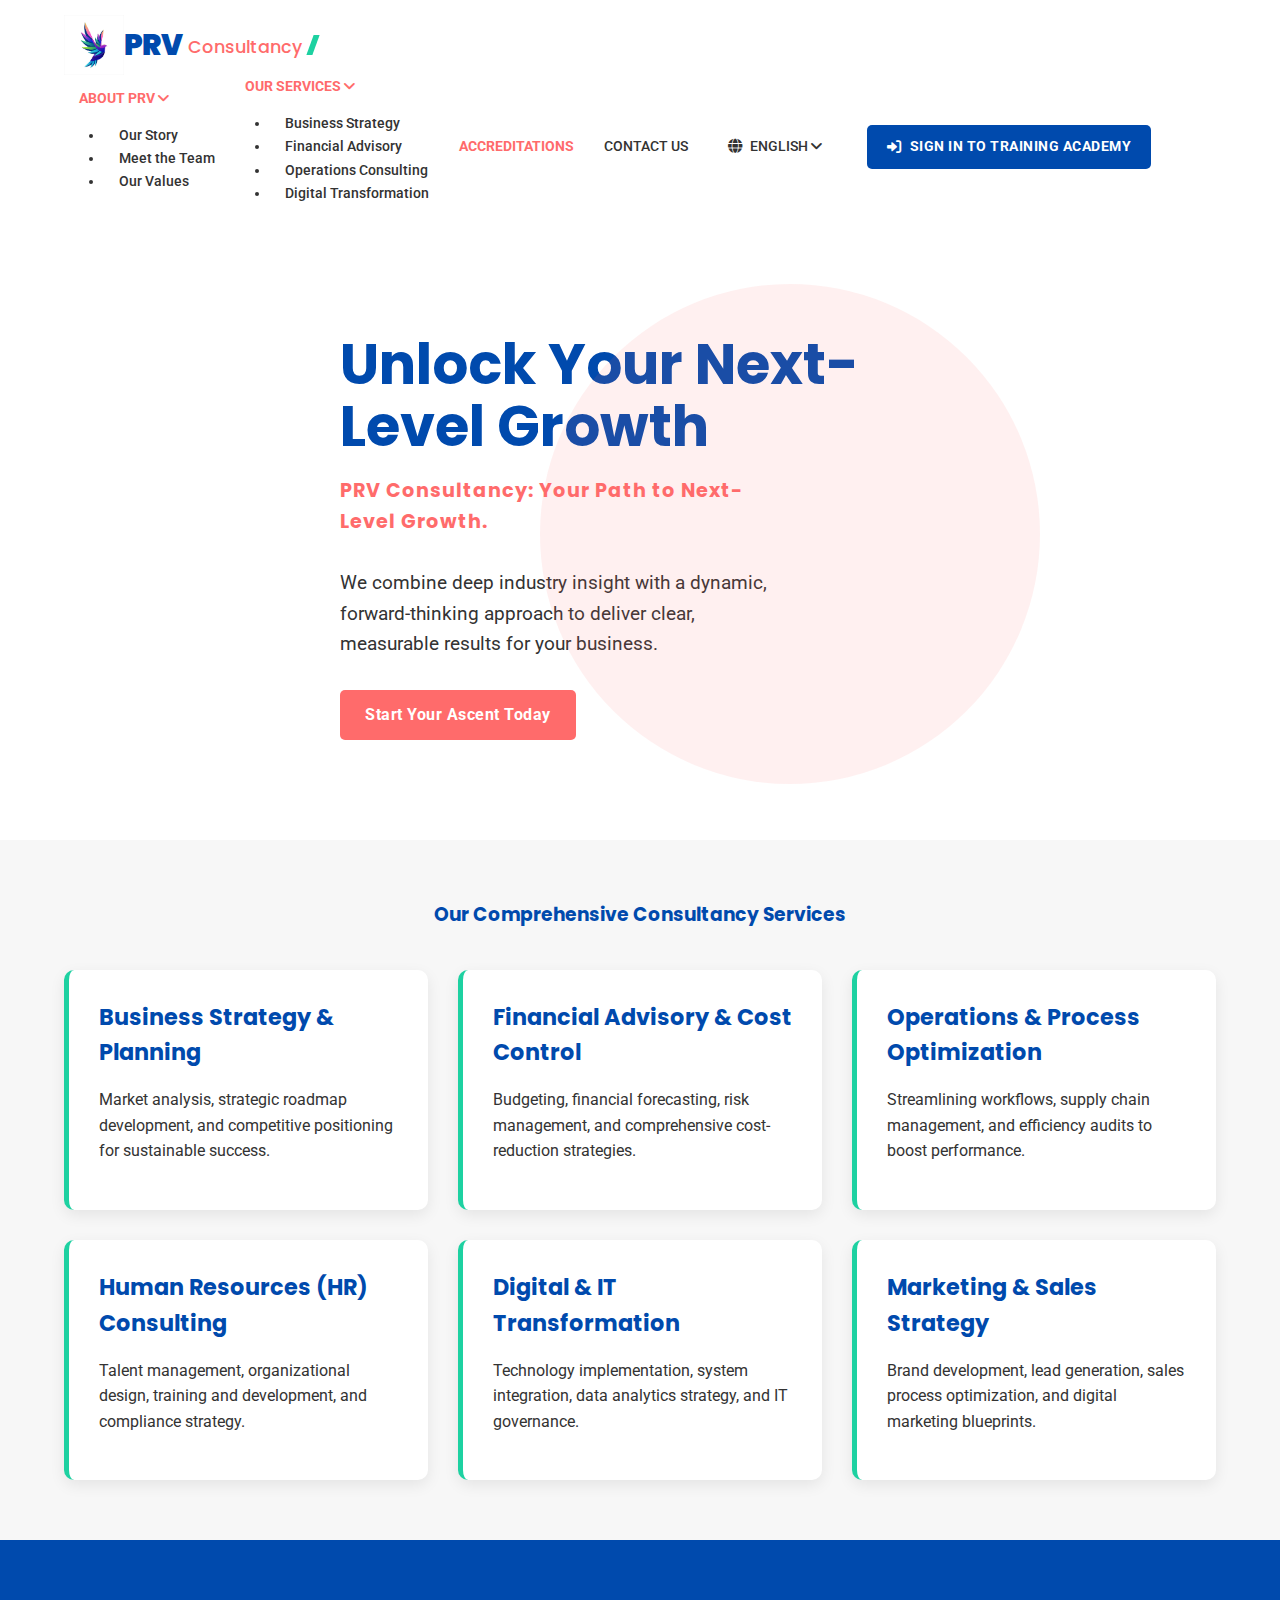
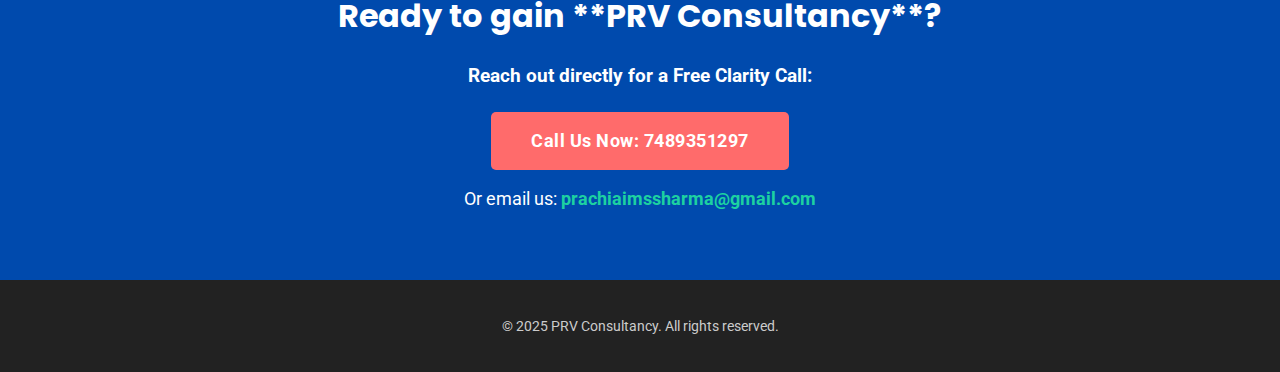
<file: pvr/index.html>
<!DOCTYPE html>
<html lang="en">
<head>
    <meta charset="UTF-8">
    <meta name="viewport" content="width=device-width, initial-scale=1.0">
    <title>PRV Consultancy: Your Path to Next-Level Growth</title>
    <link rel="stylesheet" href="styles.css">
    <link href="https://fonts.googleapis.com/css2?family=Poppins:wght@700&family=Roboto:wght@400;700&display=swap" rel="stylesheet">
    <link rel="stylesheet" href="https://cdnjs.cloudflare.com/ajax/libs/font-awesome/6.0.0-beta3/css/all.min.css"> 
</head>
<body>

    <header>
        <div class="container">
            <div class="logo-area">
                <a href="#">
                    <img class="logo" src="../pvr/prv-logo.png" alt="PRV Consultancy Logo" class="logo-image">
                    <span class="logo-initials">PRV</span> 
                    <span class="logo-accent">Consultancy</span>
                </a>
            </div>
            
            <nav class="main-nav">
                
                <div class="nav-item dropdown">
                    <a href="#about-prv" class="nav-dropdown-link nav-accent-link">ABOUT PRV <i class="fas fa-angle-down"></i></a>
                    <ul class="dropdown-menu">
                        <li><a href="#company-history">Our Story</a></li>
                        <li><a href="#team">Meet the Team</a></li>
                        <li><a href="#values">Our Values</a></li>
                    </ul>
                </div>
                
                <div class="nav-item dropdown">
                    <a href="#services" class="nav-dropdown-link nav-accent-link">OUR SERVICES <i class="fas fa-angle-down"></i></a>
                    <ul class="dropdown-menu">
                        <li><a href="#strategy">Business Strategy</a></li>
                        <li><a href="#financial">Financial Advisory</a></li>
                        <li><a href="#operations">Operations Consulting</a></li>
                        <li><a href="#digital">Digital Transformation</a></li>
                    </ul>
                </div>
                
                <a href="#accreditations" class="nav-accent-link">ACCREDITATIONS</a>
                <a href="#contact" class="nav-link">CONTACT US</a>

                <div class="language-select">
                    <i class="fas fa-globe"></i> ENGLISH <i class="fas fa-angle-down"></i>
                </div>
                
                <a href="#" class="sign-in-button">
                    <i class="fas fa-sign-in-alt"></i> SIGN IN TO TRAINING ACADEMY
                </a>
            </nav>
            
        </div>
    </header>

    <main>
        <section id="hero" class="hero-section">
            <div class="hero-content container">
                <div class="graphic-circle"></div> 
                
                <h2>Unlock Your Next-Level Growth</h2>
                <p class="tagline">PRV Consultancy: Your Path to Next-Level Growth.</p>
                <p>We combine deep industry insight with a dynamic, forward-thinking approach to deliver clear, measurable results for your business.</p>
                <a href="#contact" class="cta-button">Start Your Ascent Today</a>
            </div>
        </section>

        <section id="services" class="section">
            <div class="container">
                <h3>Our Comprehensive Consultancy Services</h3>
                <div class="service-cards">
                    <div class="card">
                        <h4>Business Strategy & Planning</h4>
                        <p>Market analysis, strategic roadmap development, and competitive positioning for sustainable success.</p>
                    </div>
                    <div class="card">
                        <h4>Financial Advisory & Cost Control</h4>
                        <p>Budgeting, financial forecasting, risk management, and comprehensive cost-reduction strategies.</p>
                    </div>
                    <div class="card">
                        <h4>Operations & Process Optimization</h4>
                        <p>Streamlining workflows, supply chain management, and efficiency audits to boost performance.</p>
                    </div>
                    <div class="card">
                        <h4>Human Resources (HR) Consulting</h4>
                        <p>Talent management, organizational design, training and development, and compliance strategy.</p>
                    </div>
                    <div class="card">
                        <h4>Digital & IT Transformation</h4>
                        <p>Technology implementation, system integration, data analytics strategy, and IT governance.</p>
                    </div>
                    <div class="card">
                        <h4>Marketing & Sales Strategy</h4>
                        <p>Brand development, lead generation, sales process optimization, and digital marketing blueprints.</p>
                    </div>
                </div>
            </div>
        </section>

        <section id="contact" class="cta-banner">
            <div class="container">
                <div class="contact-box">
                    <h4>Ready to gain **PRV Consultancy**?</h4>
                    <p class="contact-highlight">Reach out directly for a Free Clarity Call:</p>
                    <a href="tel:7489351297" class="cta-button large">Call Us Now: 7489351297</a>
                    <p class="contact-email-link">Or email us: <a href="mailto:prachiaimssharma@gmail.com">prachiaimssharma@gmail.com</a></p>
                </div>
            </div>
        </section>
    </main>

    <footer>
        <div class="container">
            <p>&copy; 2025 PRV Consultancy. All rights reserved.</p>
        </div>
    </footer>

</body>
</html>
</file>
<file: pvr/styles.css>
/* --- Colour Palette Variables --- */
:root {
    --prv-blue: #004AAD;      /* Deep Sapphire Blue (Primary/Sign In Button) */
    --prv-coral: #FF6B6B;     /* Vibrant Coral (CTA/Accent 1/Nav Links) */
    --prv-teal: #1DD1A1;      /* Bright Teal/Mint (Accent 2/Graphics) */
    --prv-bg: #F7F7F7;        /* Off-White Background */
    --prv-text: #333333;      /* Dark Grey Text */
    --prv-light-text: #555555;
}

/* --- Base Styles --- */
body {
    font-family: 'Roboto', sans-serif;
    color: var(--prv-text);
    background-color: var(--prv-bg);
    margin: 0;
    line-height: 1.6;
}

.container {
    width: 90%;
    max-width: 1200px;
    margin: 0 auto;
}

h2, h3, h4 {
    font-family: 'Poppins', sans-serif;
    color: var(--prv-blue);
    margin-top: 0;
}

/* --- Logo & Header (CSS-Based Logo and New Nav Structure) --- */
header {
    background-color: #ffffff;
    padding: 15px 0;
    box-shadow: 0 2px 4px rgba(0, 0, 0, 0.05);
}

header .container {
    display: flex;
    justify-content: space-between;
    align-items: center;
    flex-wrap: wrap; 
}

/* Logo Styling (CSS-Based) */
.logo-area {
    font-family: 'Poppins', sans-serif;
    color: var(--prv-blue); 
    display: flex;
    align-items: center;
}
.logo-area a {
    text-decoration: none;
    color: var(--prv-blue); 
    display: flex;
    align-items: center;
}
.logo-initials {
    font-size: 1.8em; 
    font-weight: 900;
    line-height: 1;
    margin-right: 5px;
}
.logo-accent {
    font-size: 1.1em;
    font-weight: 500;
    color: var(--prv-coral); 
    margin-top: 5px;
}
/* Graphic Design Element: The Momentum Dash */
.logo-area a::after {
    content: '';
    display: block;
    width: 6px;
    height: 20px;
    background-color: var(--prv-teal); 
    transform: skewX(-20deg); 
    margin-left: 8px;
    margin-right: 5px;
}

/* Main Navigation Container (Matches the requested image) */
.main-nav {
    display: flex;
    align-items: center;
    flex-wrap: wrap;
    font-family: 'Roboto', sans-serif; 
    font-size: 0.9em;
    font-weight: 500;
}

/* Base style for all new navigation links */
.main-nav a, .language-select {
    text-decoration: none;
    color: var(--prv-text);
    margin: 0 15px;
    padding: 5px 0;
    white-space: nowrap; 
    transition: color 0.3s;
    cursor: pointer;
}
.main-nav a:hover {
    color: var(--prv-blue);
}

/* Accent link styling (Matches the orange links in the image) */
.nav-accent-link {
    color: var(--prv-coral) !important;
    font-weight: 700;
}
.nav-accent-link:hover {
    color: var(--prv-blue) !important;
}

/* Language Selector Styling */
.language-select {
    color: var(--prv-text);
    padding: 5px 10px;
}
.language-select i {
    margin-right: 5px;
}

/* Sign In Button Styling (Deep Blue with White Text - Matches the large blue button) */
.sign-in-button {
    background-color: var(--prv-blue) !important;
    color: white !important;
    padding: 10px 20px !important;
    margin-left: 20px;
    border-radius: 5px;
    font-weight: 700 !important;
    letter-spacing: 0.5px;
    display: flex;
    align-items: center;
    transition: background-color 0.3s;
}

.sign-in-button:hover {
    background-color: #003a8d !important; 
    transform: none !important;
}

.sign-in-button i {
    margin-right: 8px;
}

/* --- Hero Section & Tagline --- */
.hero-section {
    position: relative;
    padding: 100px 0;
    background-color: white;
    overflow: hidden; 
}

.hero-content {
    position: relative;
    z-index: 2; 
    max-width: 600px;
}

.hero-content h2 {
    font-size: 3.5em;
    line-height: 1.1;
    margin-bottom: 5px; 
}

.tagline {
    font-family: 'Poppins', sans-serif;
    font-size: 1.5em;
    font-weight: 700;
    color: var(--prv-coral); 
    margin-bottom: 30px; 
    letter-spacing: 1px;
}

.hero-content p {
    font-size: 1.2em;
    margin-bottom: 30px;
    max-width: 450px;
}

/* Graphic Design Element: The Coral Circle */
.graphic-circle {
    position: absolute;
    top: -50px;
    right: -100px;
    width: 500px;
    height: 500px;
    background-color: var(--prv-coral);
    border-radius: 50%;
    opacity: 0.1; 
    z-index: 1;
}

/* --- Service Cards --- */
.section {
    padding: 60px 0;
}

.section h3 {
    text-align: center;
    margin-bottom: 40px;
}

.service-cards {
    display: grid;
    grid-template-columns: repeat(auto-fit, minmax(300px, 1fr)); 
    gap: 30px;
}

.card {
    background-color: white;
    padding: 30px;
    border-radius: 10px;
    box-shadow: 0 5px 15px rgba(0, 0, 0, 0.08);
    border-left: 5px solid var(--prv-teal); 
    transition: transform 0.3s;
}

.card:hover {
    transform: translateY(-5px);
}

.card h4 {
    color: var(--prv-blue);
    font-size: 1.4em;
    margin-bottom: 10px;
}

/* --- CTA Button Styling (Reused) --- */
.cta-button {
    display: inline-block;
    background-color: var(--prv-coral);
    color: white !important;
    text-decoration: none;
    padding: 12px 25px;
    border-radius: 5px;
    font-weight: 700;
    letter-spacing: 0.5px;
    transition: background-color 0.3s, transform 0.2s;
    border: none;
}
.cta-button:hover {
    background-color: #e55a5a; 
    transform: translateY(-2px);
}
.cta-button.large {
    padding: 15px 40px;
    font-size: 1.1em;
}

/* --- CTA Banner (Contact Section) --- */
.cta-banner {
    background-color: var(--prv-blue);
    padding: 50px 0;
    text-align: center;
}
.contact-box h4 {
    color: white;
    font-size: 2em;
    margin-bottom: 15px;
}
.contact-box h4 strong {
    color: var(--prv-teal); 
}
.contact-highlight {
    color: white;
    font-size: 1.2em;
    font-weight: 700;
    margin-bottom: 20px;
}
.contact-email-link {
    color: white;
    margin-top: 15px;
    font-size: 1.1em;
}
.contact-email-link a {
    color: var(--prv-teal);
    text-decoration: none;
    font-weight: 700;
}
.contact-email-link a:hover {
    text-decoration: underline;
}

/* --- Footer --- */
footer {
    background-color: #222222;
    color: #cccccc;
    text-align: center;
    padding: 20px 0;
    font-size: 0.9em;
}

/* --- Responsive Adjustments --- */
@media (max-width: 992px) {
    .main-nav {
        justify-content: center;
        margin-top: 15px;
        width: 100%;
    }
    .main-nav a, .language-select {
        margin: 5px 10px;
        padding: 5px 0;
    }
    .sign-in-button {
        width: 100%;
        text-align: center;
        justify-content: center;
        margin: 10px 0;
    }
}
@media (max-width: 768px) {
    header .container {
        flex-direction: column;
    }
    .hero-content h2 {
        font-size: 2em;
    }
    .tagline {
        font-size: 1.2em;
    }
    .service-cards {
        grid-template-columns: 1fr;
    }
}
@media (max-width: 480px) {
    .cta-button.large {
        width: 90%;
        padding: 15px 10px;
        box-sizing: border-box;
    }
}
.logo{
    width: auto;
    height: 60px;
}
</file>
